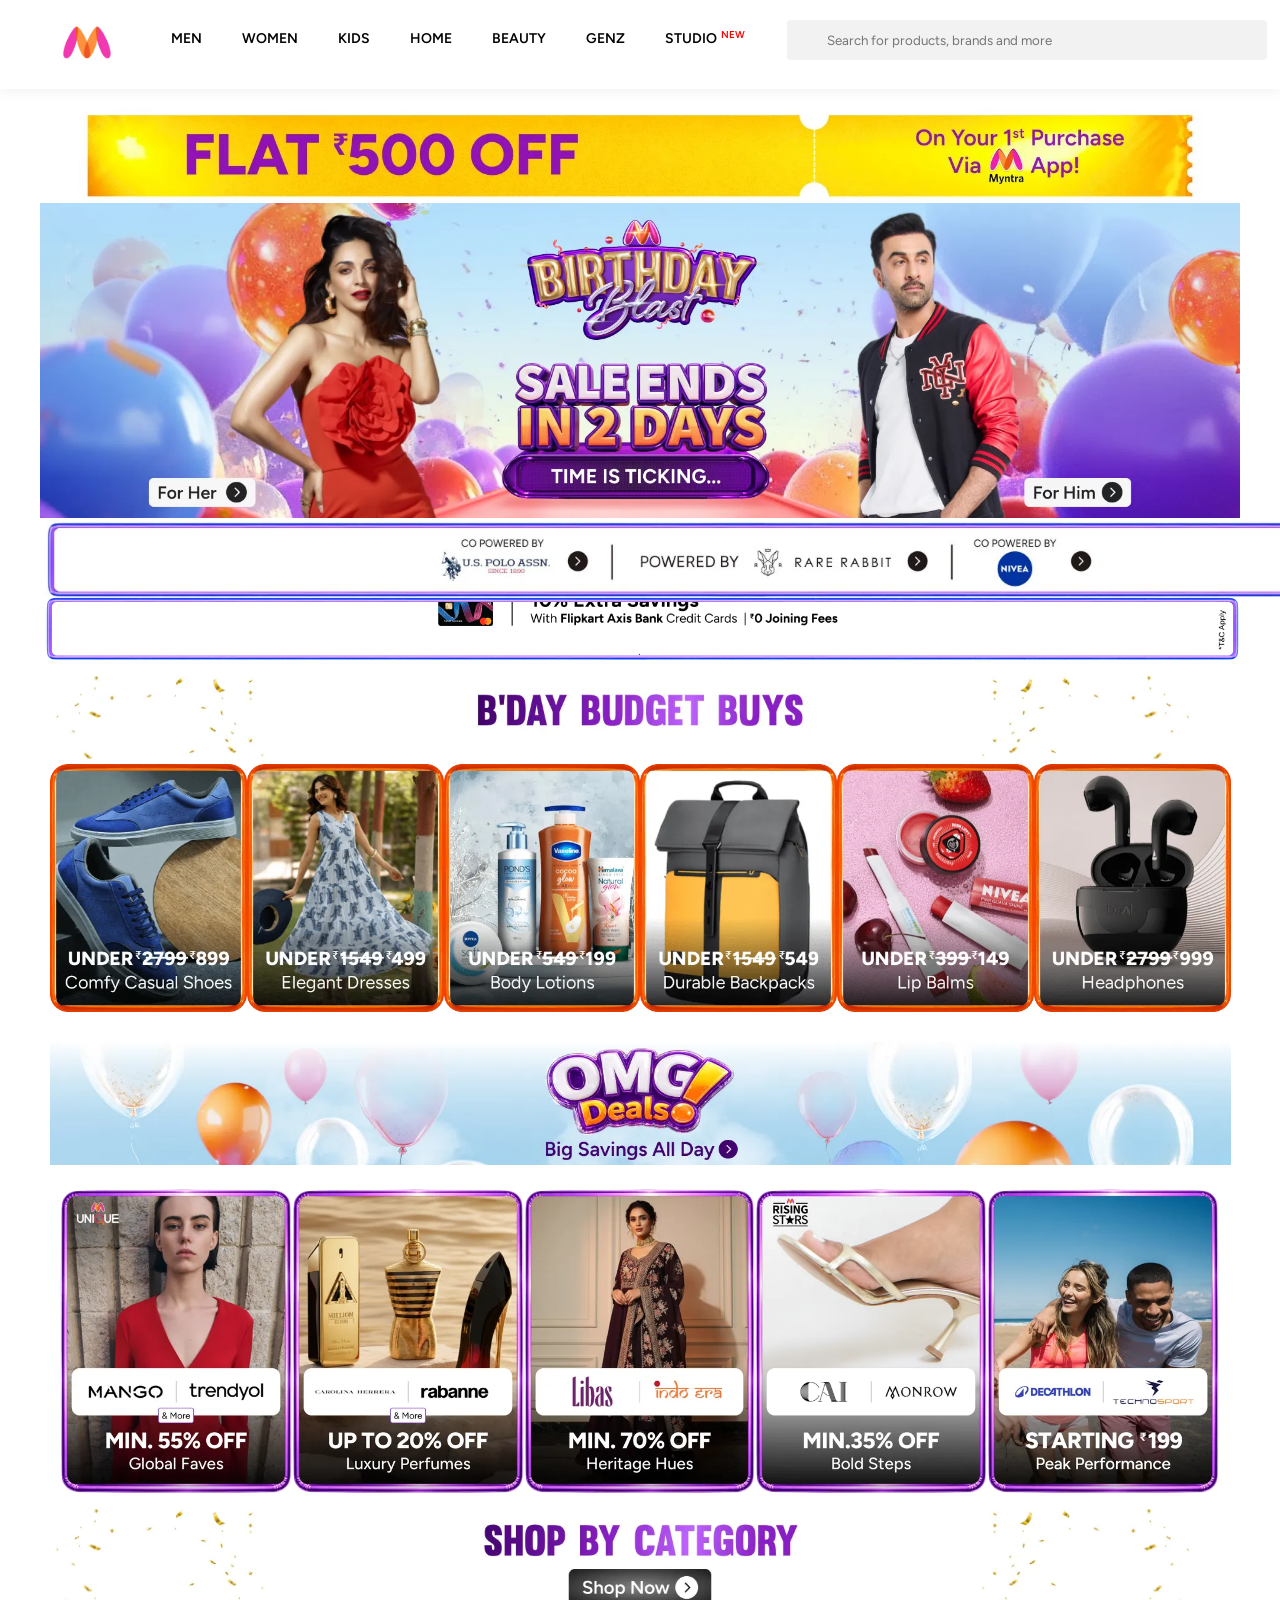
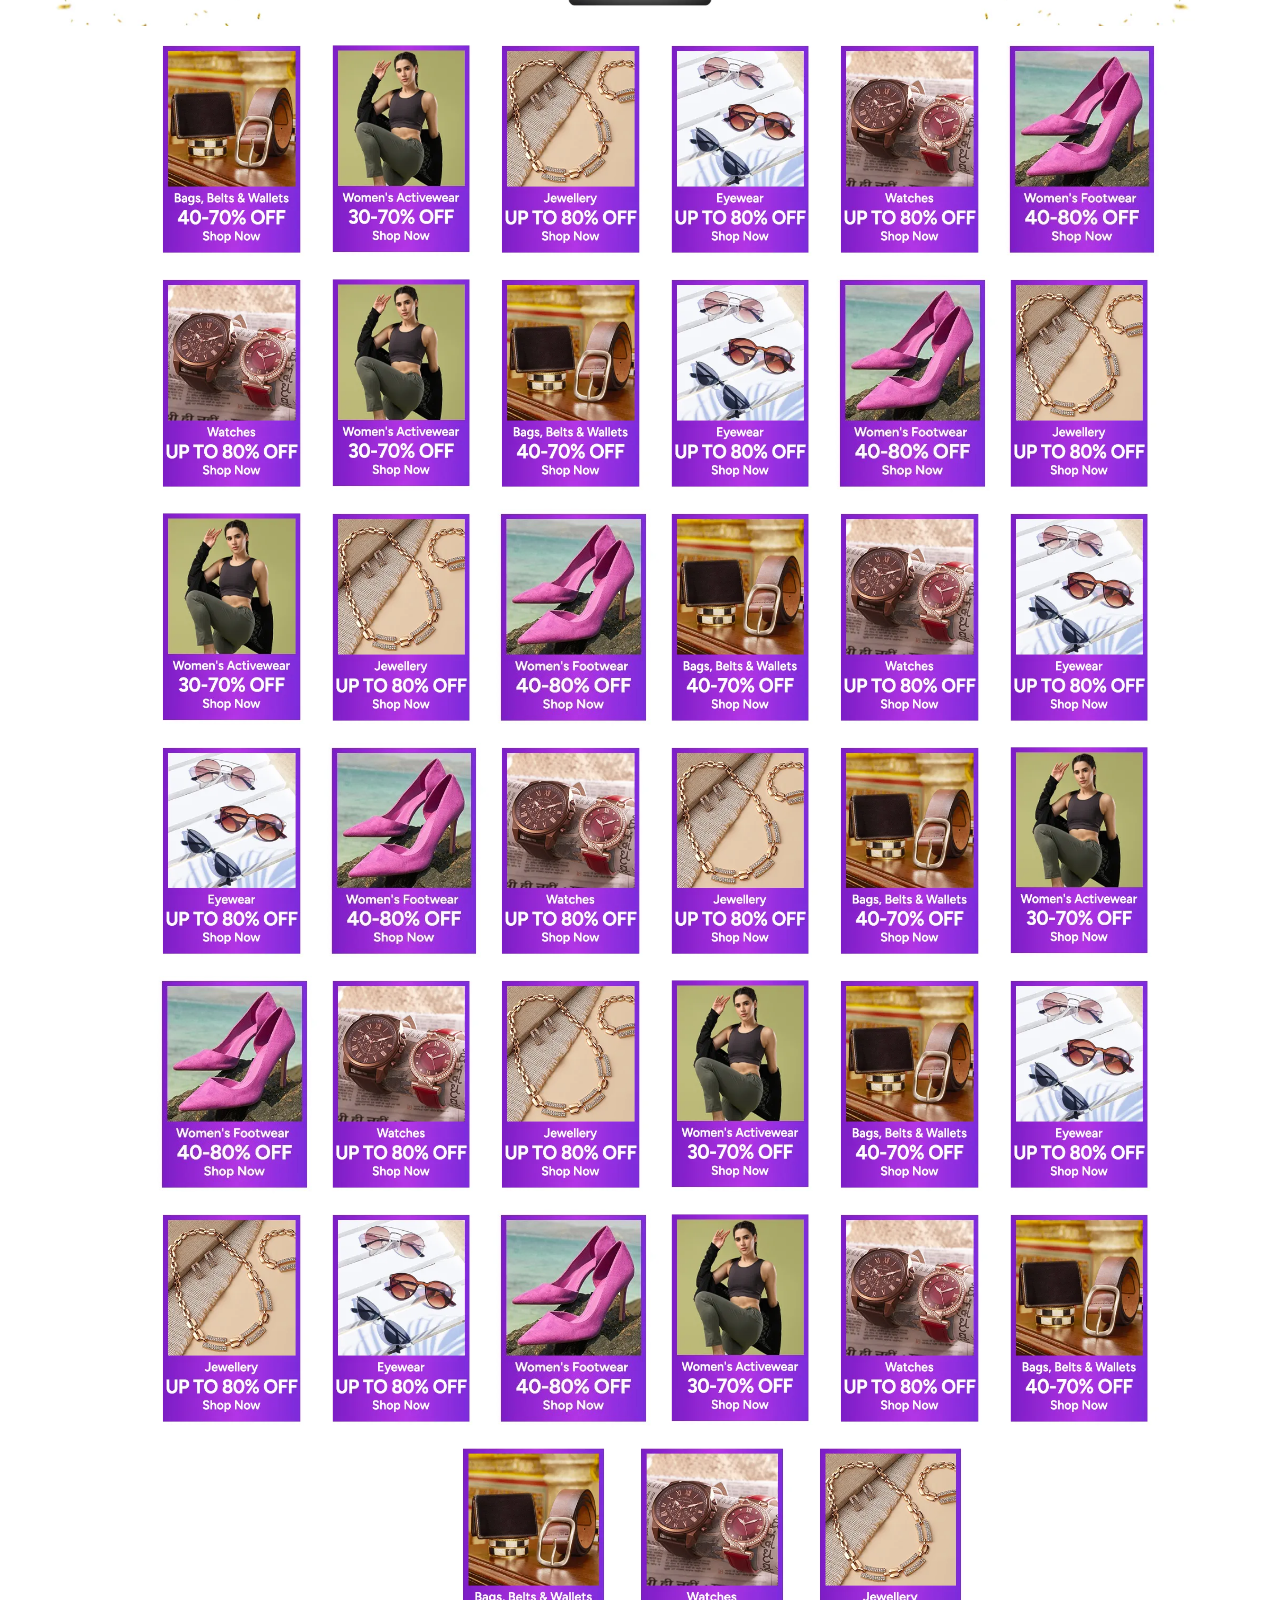
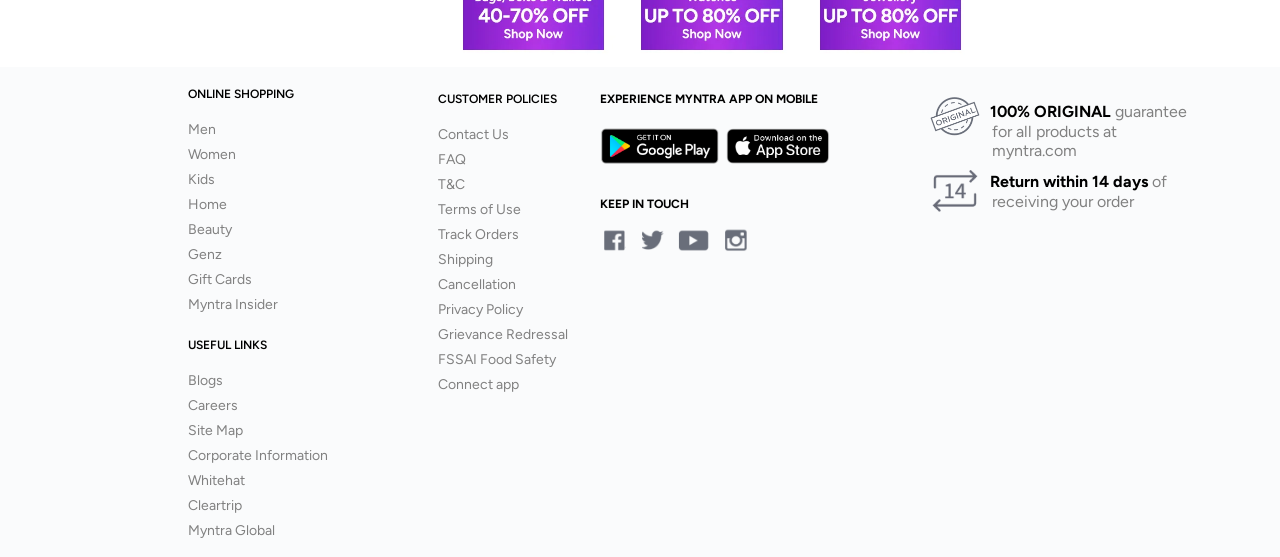
<file: index.html>
<!DOCTYPE html>
<html lang="en">
<head>
    <title>Myntra- Online Shopping</title>
    <link rel="stylesheet" href="CSS/style.css">
    <link href="https://fonts.googleapis.com/css2?family=Figtree:ital,wght@0,300..900;1,300..900&display=swap" rel="stylesheet">
    <link href="https://cdnjs.cloudflare.com/ajax/libs/font-awesome/7.0.1/css/all.min.css">
    <link rel="icon" type="image/png" href="[data-uri]" sizes="64x64">
</head>
<body>

    <!-- Header starting from here -->
    
    <div class="header">
     
        <div class="logo"> <a href="index.html"><img src="Images\Images/myntra-icon.jpg" width="48px"> </a></div>

        <div class="navbar">
                <ul> 
                   <li><a href="productlist.html"> MEN</a> </li>
                   <li><a href="productlist.html"> WOMEN </a>  </li>
                   <li><a href="productlist.html"> KIDS </a> </li>
                   <li><a href="productlist.html"> HOME </a> </li>
                   <li><a href="productlist.html"> BEAUTY </a> </li>
                   <li><a href="productlist.html"> GENZ </a> </li>
                   <li><a href="productlist.html"> STUDIO </a> </li> <h4> NEW </h4>
                </ul>    
        </div>

        <div class="searchbar"> 
            
            <input type="search" placeholder="Search for products, brands and more"> <div class="search-icon"> </div>
        </div>

        <div class="cornernav"> 
            <div class="corner-icons"> </div>
            <div class="corner-icons2"> </div>
            <div class="corner-icons3"> </div>
            
         <ul> 
            <li> <a href="index.html"> Profile </a> </li>
            <li> <a href="index.html"> Wishlist </a> </li>
            <li> <a href="index.html"> Bag </a> </li>
        </ul> 

        </div>

    </div>

    <!-- Header ending from here -->

    

     <!-- Main content starts here -->

     <div class="main-content-home">

    <div class="Banner-img"> <img src="Images\Images\LDrJs9Yc_dad0de4e3ca3423ab1ec2343288e3597.webp" width="94%"> </div>

    <div class="banner-top">
    <figure class="Banner-img2"> <img src="Images\Images\eIPg95dk_8dacf966761f4c818f014f5beafc17bc.webp" width="100%"> </figure>
    <figure class="Banner-img3"> <img src="Images\Images\ZxClXPfQ_39a21c2b55424df4abfb86c1c1e0addc.webp" width="100%"> </figure>
    </div>

    <div class="banner-bottom">
         <img src="Images\Images\pQ4q04E5_faa60b1eabd14c5494fe6be7ab54f5f0.webp" width="100%"> 
         <img src="Images\Images\NqG3Gmnc_463e4c8e53e248e9b56045511f713826.webp" width="100%">
         <img src="Images\Images\i58fR9Lk_70ec0401736a4e2e9404459fa0883516.webp" width="100%">
        </div>

    <div class="banner-bottom-low">
         <img src="Images\Images\K3MMdanj_3ab16ab62d814d548ae12f5b211b57fe.gif" width="97.2%"> 
        </div>

        <div> <img src="Images\Images\KryHoHln_ca7f50d8037144cc801c0b5930d7e470.webp" width="100%"> </div>

        <div class="slider-image">
             <img src="Images\Slider-img\NA59HRlK_4ec049cfbf564a73826ed39191352d08.webp" width="16%">
             <img src="Images\Slider-img\CTEk05Bg_93a960bcd08242b783b4de40bd5f5190.webp" width="16%">
             <img src="Images\Slider-img\EUu4Yzmc_3d75921b7be04703afedb42d7042a977.webp" width="16%">
             <img src="Images\Slider-img\libmgC9p_0daea9a86869417ea5eee37a11b1d3fd.webp" width="16%">
             <img src="Images\Slider-img\r6qJaFpZ_ca971fab63d341b7819cf169a83efc3e.webp" width="16%">
             <img src="Images\Slider-img\WchYoLVO_365ddd5694014e888a6086f529beafce.webp" width="16%">
        </div>
        
        <div class="omg-banner"> <img src="Images\Images\VUKUZgUj_b4dda5139af545218f9aea110ab7b12e.webp" width="96%"> </div>

        <div class="omg-image">
             <img src="Images\Omg deals\4GjgFHKd_6e2d8023cec749a39c1e4d5daccc4fe7.webp" width="19%">
             <img src="Images\Omg deals/5FcYyPzE_fdce82a79d384efdace1c9c0f6178ee2.webp" width="19%">
             <img src="Images\Omg deals/EeQuaMT2_567a0344d67c4bba844703413b13eddb.webp" width="19%">
             <img src="Images\Omg deals/tO9FmLI3_d2a2b2ef42044ce1a1fc2eb1c1a6c1b4.webp" width="19%">
             <img src="Images\Omg deals/VBBbb7dx_dce3a5b4ed304470a62e6e6fdf26b8f3.webp" width="19%">
                 
        </div>

        <div> <img src="Images\Images\lrGEWYY7_6e08d485e91a4fd8b3a0751379af9720.webp" width="100%"> </div>

        <div class="shop-category"> 
            <img src="Images\Images\lpQt86Tg_5ba80e12cab74a4cbcd6e83c8eccee89.webp">
            <img src="Images\Images\2MT2bua5_c24335b9d32546699999d94d94a7019f.webp">
            <img src="Images\Images\iOMFeSvd_cc4b711afa584076be3fc37bbc955948.webp">
            <img src="Images\Images\nqiwcX2s_9ee297f0b698419b9ef4afadd602d450.webp">
            <img src="Images\Images\OxsdHzdn_3a91ad27b7694268ab3ef200366f4184.webp">
            <img src="Images\Images\g8nhyIEO_035a74cae91343f5be5d334f87511729.jpg">

            <img src="Images\Images\OxsdHzdn_3a91ad27b7694268ab3ef200366f4184.webp">
            <img src="Images\Images\2MT2bua5_c24335b9d32546699999d94d94a7019f.webp">
            <img src="Images\Images\lpQt86Tg_5ba80e12cab74a4cbcd6e83c8eccee89.webp">
            <img src="Images\Images\nqiwcX2s_9ee297f0b698419b9ef4afadd602d450.webp">
            <img src="Images\Images\g8nhyIEO_035a74cae91343f5be5d334f87511729.jpg">
            <img src="Images\Images\iOMFeSvd_cc4b711afa584076be3fc37bbc955948.webp">

            <img src="Images\Images\2MT2bua5_c24335b9d32546699999d94d94a7019f.webp">
            <img src="Images\Images\iOMFeSvd_cc4b711afa584076be3fc37bbc955948.webp">
            <img src="Images\Images\g8nhyIEO_035a74cae91343f5be5d334f87511729.jpg">
            <img src="Images\Images\lpQt86Tg_5ba80e12cab74a4cbcd6e83c8eccee89.webp">
            <img src="Images\Images\OxsdHzdn_3a91ad27b7694268ab3ef200366f4184.webp">
            <img src="Images\Images\nqiwcX2s_9ee297f0b698419b9ef4afadd602d450.webp">

           <img src="Images\Images\nqiwcX2s_9ee297f0b698419b9ef4afadd602d450.webp">
           <img src="Images\Images\g8nhyIEO_035a74cae91343f5be5d334f87511729.jpg">
           <img src="Images\Images\OxsdHzdn_3a91ad27b7694268ab3ef200366f4184.webp">
           <img src="Images\Images\iOMFeSvd_cc4b711afa584076be3fc37bbc955948.webp">
           <img src="Images\Images\lpQt86Tg_5ba80e12cab74a4cbcd6e83c8eccee89.webp">
           <img src="Images\Images\2MT2bua5_c24335b9d32546699999d94d94a7019f.webp">

            <img src="Images\Images\g8nhyIEO_035a74cae91343f5be5d334f87511729.jpg">
            <img src="Images\Images\OxsdHzdn_3a91ad27b7694268ab3ef200366f4184.webp">
            <img src="Images\Images\iOMFeSvd_cc4b711afa584076be3fc37bbc955948.webp">
            <img src="Images\Images\2MT2bua5_c24335b9d32546699999d94d94a7019f.webp">
            <img src="Images\Images\lpQt86Tg_5ba80e12cab74a4cbcd6e83c8eccee89.webp">
            <img src="Images\Images\nqiwcX2s_9ee297f0b698419b9ef4afadd602d450.webp">

            <img src="Images\Images\iOMFeSvd_cc4b711afa584076be3fc37bbc955948.webp">
            <img src="Images\Images\nqiwcX2s_9ee297f0b698419b9ef4afadd602d450.webp">
            <img src="Images\Images\g8nhyIEO_035a74cae91343f5be5d334f87511729.jpg">
            <img src="Images\Images\2MT2bua5_c24335b9d32546699999d94d94a7019f.webp">
            <img src="Images\Images\OxsdHzdn_3a91ad27b7694268ab3ef200366f4184.webp">
            <img src="Images\Images\lpQt86Tg_5ba80e12cab74a4cbcd6e83c8eccee89.webp">

            <div>
            <img src="Images\Images\lpQt86Tg_5ba80e12cab74a4cbcd6e83c8eccee89.webp">
            <img src="Images\Images\OxsdHzdn_3a91ad27b7694268ab3ef200366f4184.webp">
            <img src="Images\Images\iOMFeSvd_cc4b711afa584076be3fc37bbc955948.webp">
            </div>

        </div>

     </div>

     <!-- Main content ends here -->




    <!--Footer starts here -->

    <div class="footer">

    <div class="footer-row1">
        <ul> <legend> ONLINE SHOPPING</legend>
            <li><a href="productlist.html"> Men   </a></li>
            <li><a href="productlist.html"> Women  </a></li>
            <li><a href="productlist.html"> Kids  </a></li>
            <li><a href="productlist.html"> Home  </a></li>
            <li><a href="productlist.html"> Beauty  </a></li>
            <li><a href="productlist.html"> Genz </a> </li>
            <li><a href="productlist.html"> Gift Cards  </a></li>
            <li><a href="productlist.html"> Myntra Insider </a> </li>

            </ul>

        </div>

        <div class="footer-row2">
        <ul> <legend>USEFUL LINKS</legend>
            <li> <a href="index.html"> Blogs  </a> </li>
            <li> <a href="index.html"> Careers  </a> </li>
            <li> <a href="index.html"> Site Map  </a> </li>
            <li> <a href="index.html"> Corporate Information  </a> </li>
            <li> <a href="index.html"> Whitehat  </a> </li>
            <li> <a href="index.html"> Cleartrip </a> </li>
            <li> <a href="index.html"> Myntra Global  </a> </li>
            </ul>

        </div>

         <div class="footer-row3">
        <ul> <legend>CUSTOMER POLICIES</legend>
            <li>  <a href="index.html"> Contact Us </a>  </li>
            <li>  <a href="index.html"> FAQ  </a> </li>
            <li>  <a href="index.html"> T&C  </a> </li>
            <li>  <a href="index.html"> Terms of Use </a>  </li>
            <li>  <a href="index.html"> Track Orders  </a> </li>
            <li>  <a href="index.html"> Shipping  </a> </li>
            <li>  <a href="index.html"> Cancellation  </a> </li>
            <li>  <a href="index.html"> Privacy Policy  </a> </li>
            <li>  <a href="index.html"> Grievance Redressal </a>  </li>
            <li>  <a href="index.html"> FSSAI Food Safety </a>  </li>
            <li>  <a href="index.html"> Connect app  </a> </li>
            </ul>

        </div>

        <div class="apps"> 
             <h4>EXPERIENCE MYNTRA APP ON MOBILE</h4> 

             <h5>KEEP IN TOUCH</h5> 
            </div>

        <a href="https://play.google.com/store/apps/details?id=com.myntra.android"> <img class=appstoreicon src="Images\Images\appstore.png" alt="App Store Icons"> </a>

        <a href="https://www.facebook.com/myntra"> <img class=social-icon src="Images\Images\social-icons.png" alt="App Store Icons"> </a> 


        <div class="footer-col3">
        
                <div class="footer-icons">
                    <img src="Images\Images/original.png" alt="" width="50px">
                </div>
        
                <div class="footer-text">
                  <b>100% ORIGINAL</b> <p> guarantee </p> <br> <p1>for all products at <br> myntra.com </p1>
                </div>

              </div> 
              
               <div class="footer-col4">
        
                <div class="footer-icons">
                    <img src="Images\Images/return.png" alt="" width="50px">
                </div>
        
                <div class="footer-text">
                  <b>Return within 14 days</b> <p2> of </p2> <br> <p1>receiving your order</p1>
                </div>

              </div>  

          
    </div>

     <!--Footer ends here -->


</body>
</html>
</file>
<file: CSS/style.css>
*{
    margin: 0;
    padding: 0;
    box-sizing: border-box;
    text-decoration: none;
    list-style: none;
    font-family: Figtree; 
}

body{
    width: 100%;
}

a{
    color: inherit;
}


/* Main CSS content for Home page starts here */

.header{
    width: 100%;
    height: auto;
    box-shadow: 0 4px 12px 0 rgba(0, 0, 0, .05);
    background-color: #fff;
    display: flex; 
    flex-wrap: nowrap;
    position: sticky;
    top: 0;
    z-index: 100;
}

.logo{
    padding: 20px 40px;
    font-size: 30px;
    font-weight: bold;
    color: rgb(233, 57, 233);
}

.logo img{
    margin-left: 23px;
    margin-top: 6px;
}

.navbar ul{
    display: flex;
    position: relative;
    margin-right: 50px;
}

.navbar ul h4{
    color: red;
    font-size: 10px;
    font-weight: 600;
    margin-top: 20px;
    position: absolute;
    right: -8px;
    top: 8px;
}

.navbar ul>li{
    margin: 30px 20px;
    font-size: 14px;
    font-weight: 600;
}

.searchbar{
    width: 480px;
    display: flex;
    position: relative;
    margin-left: auto;
}

.search-icon{
    background: url(https://constant.myntassets.com/web/assets/img/MyntraWebSprite_27_01_2021.png);
    background-position: -754px 0;
    background-size: 1404px 105px;
    transform: scale(.7);
    width: 21px;
    height: 21px;
    margin-top: 30px;   
    margin-right: 40px;
    position: absolute;
    left: 10px;
}

.searchbar input[type="search"]{
    width: 480px;
    height: 40px;
    background-color: rgb(130, 129, 129, 0.1);
    border: none;
    margin: 20px auto;
    border-radius: 4px;
    padding: 20px 40px;
}

.searchbar input[type="search"]:focus {
    outline: none;
}

.cornernav{
    margin-left: auto;
    margin-right: 40px;
}

.cornernav ul{
    display: flex;
    position: relative;
    
}

.cornernav ul>li{
    margin:45px 0px 30px 20px;
    font-size: 12px;
    font-weight: 700;
    justify-content: space-between;
}

.corner-icons{
    background: url(https://constant.myntassets.com/web/assets/img/MyntraWebSprite_27_01_2021.png);
    width: 24px;
    height: 24px;
    background-size: 1404px 105px;
    background-position: -298px -56px;
    position: absolute;
    margin-left: 26px;
    margin-top: 20px;
}

.corner-icons2{
    background: url(https://constant.myntassets.com/web/assets/img/MyntraWebSprite_27_01_2021.png);
    width: 18px;
    height: 24px;
    background-size: 1404px 105px;
    background-position: -315px -187px;
    position: absolute;
    margin-left: 90px;
    margin-top: 22px;
}

.corner-icons3{
    background: url(https://constant.myntassets.com/web/assets/img/MyntraWebSprite_27_01_2021.png);
    width: 24px;
    height: 24px;
    background-size: 1404px 105px;
    background-position: -341px -56px;
    position: absolute;
    margin-left: 137px;
    margin-top: 20px;
}

.Banner-img{
    display: flex;
}

.Banner-img img{
    margin:20px auto 0px;
}

.Banner-img2{
    margin-left: 40px;
}

.Banner-img3{
    margin-right: 40px;
}

.banner-top{
    display: flex;
}

.banner-bottom{
    display: flex;
    margin-left: 40px;
}

.banner-bottom img{
    width: 480px;
}

.banner-bottom-low{
    display: flex;
    margin-left: 40px;
}

.slider-image{
    display: flex;
    margin-left: 50px;
}

.omg-banner{
    margin-left: 50px;
    margin-top: 30px;
}

.omg-image{
    display: flex;
    flex-wrap: nowrap;
    margin:20px 0px 0px 60px;
}

.shop-category{
    display: flex;
    flex-wrap: wrap;
    margin:2px 0px 0px 150px;
}

.shop-category img{
    width: 15%;
}

.shop-category div{
    margin-left: 300px;
}

.shop-category div img{
    width: 21%;
}

.footer{
display: block;
background-color: #FAFBFC;
position: relative;
margin: auto;
padding-bottom: 10px;
}


.footer-row1{
margin-left: 180px;
padding-top: 20px;
}

.footer-row2{
margin-left: 180px;
margin-top: 25px;
display: block;
flex-wrap: wrap;
flex-direction: row;
}

.footer-row1 legend{
    font-weight: 600;
    font-size: 12px;
    margin-bottom: 20px;
    margin-left: 8px;
}

.footer-row1 ul>li{
    color: gray;
    font-size: 14px;
    margin: 8px;
}

.footer-row2 legend{
    font-weight: 600;
    font-size: 12px;
    margin-bottom: 20px;
    margin-left: 8px;
}

.footer-row2 ul>li{
    color: gray;
    font-size: 14px;
    margin: 8px;
}


.footer-row3{
margin-left: 180px;
margin-top: 25px;
display: flex;
flex-wrap: wrap;
flex-direction: column;
position: absolute;
top: 0px;
left: 250px;

}

.footer-row3 legend{
    font-weight: 600;
    font-size: 12px;
    margin-bottom: 20px;
    margin-left: 8px;
}

.footer-row3 ul>li{
    color: gray;
    font-size: 14px;
    margin: 8px;
}

.apps h4{
    position: absolute;
    top: 25px;
    font-size: 12px;
    left: 600px;
}

.appstoreicon{
    position: absolute;
    width: 250px; 
    max-width: 18%;
    top: 60px;
    left: 600px;
}

.apps h5{
    position: absolute;
    top: 130px;
    font-size: 12px;
    left: 600px;
    color: black;
}

.social-icon{
    position: absolute;
    width: 150px;
    top: 160px;
    left: 600px;
}

.footer-col3{
    position: absolute;
    width: 300px;
    height: 300px;
    top: 30px;
    right: 50px;
    display: flex;
    flex-wrap: wrap;
}


.footer-col4{
    position: absolute;
    width: 300px;
    height: 300px;
    top: 100px;
    right: 50px;
    display: flex;
    flex-wrap: wrap;
}

.footer-text b{
    margin-top: 5px;
        margin-left: 10px;
}

.footer-text p{
    position: absolute;
    font-size: 16px;
    font-weight: normal;
    margin-left: 135px;
    margin-top: 5px;
    color: gray;
}

.footer-text p1{
    position: absolute;
    font-size: 16px;
    font-weight: normal;
    margin-left: 12px;
    margin-top: 25px;
    color: gray;
}

.footer-text p2{
    position: absolute;
    font-size: 16px;
    font-weight: normal;
    margin-left: 172px;
    margin-top: 5px;
    color: gray;
}

.footer-icons{
    top: 40px;
    left: 900px;
    width: 200;
}   

.footer-text{
    display: flex;
}

/* Main CSS content for Home page ends here */





/* Main CSS content for product list page starts here */

.top-text{
    margin: 20px 25px;
}

.top-text h4{
    font-weight: normal;
    font-size: 15px;
}

.top-text b{
    color: black;
}

.top-text h5{
    margin: 14px 0px;
    font-size: 16.5px;
    color: #878b94;
     font-weight: normal;
}

.top-text h2{
    margin: 28px 0px;
    font-size: 16px;
    display: flex;
    flex-wrap: nowrap;
    width: 100px;
}

.dropdown button{
  position: absolute;
  top: 180px;
  left: 280px;
  padding: 5px;
  border: none;
  background: none;
}

.dropdown i{
    color: rgb(144, 141, 141, 0.6);
}

.checkboxes {
    display: none;
    margin-left: 280px;
}

#checks{
margin: 5px;
cursor: pointer;
justify-content: space-evenly;
}

button:focus + .checkboxes{
 display: block;
}

.dropdown2 button{
  position: absolute;
  top: 180px;
  left: 380px;
  padding: 5px;
  border: none;
  background: none;
}

.dropdown2 i{
    color: rgb(144, 141, 141, 0.6);
}

.dropdown3 button{
  position: absolute;
  top: 180px;
  left: 550px;
  padding: 5px;
  border: none;
  background: none;
}

.dropdown3 i{
    color: rgb(144, 141, 141, 0.6);
}

.sorted{
    position: absolute;
    right: 30px;
    top: 180px;
}

.sorted label{
    position: absolute;
    right: 185px;
    top: 5px;
    font-size: 14px;
}

#sorted{
    font-weight: bold;
    width: 250px;
    height: 30px;
    padding-left: 70px;
    border-color: rgb(128, 128, 128, 0.4);
}

.sorted {
    padding-left:20px ;
}

.all-dropdown{
    margin-bottom: 30px;
}

.main-container{
    display: flex;
}

.main-container .col1{
    width: 260px;
    height: fit-content;
    border: 1px solid rgb(128, 128, 128, 0.2);
    border-bottom: none;
    border-left: none;
    position: sticky;
    top: 80px;
}

.main-container .col1 .row1{
    width: 260px;
    height: 120px;
    border: 1px solid rgb(128, 128, 128, 0.2);
    display: block;
}

.main-container .col1 .row1 h4{
    margin: 20px 20px;
    font-size: 14px;
}

.main-container .col2{
    width: 1500px;
    height: auto;
    margin-top: 0px;
    margin-bottom: 150px;
    border: 1px solid rgb(128, 128, 128, 0.2);
    border-right: none;
    border-left: none;
    border-bottom: none;
    display: block;
}

.categories-checks{
    display: block;
    margin: -10px 0px 00px 10px;
    font-size: 14px ;
}

#ts{
    margin: 10px;
    color: #878b94;
}

#lts{
    margin: 10px;
    margin-top: 2px;
}

.categories-checks i{
    color: #878b94; 
    font-size: 12px;
    font-style: normal;
}

.main-container .col1 .row2{
    width: 260px;
    height: 270px;
    border: 1px solid rgb(128, 128, 128, 0.2);
    display: block;
}

.main-container .col1 .row2 h4{
    margin: 20px 20px;
    font-size: 14px;
}

.main-container .col1 .row2 h3{
    margin: 1px 0px 0px 40px;
    font-size: 16px;
    color: rgb(237, 57, 57);
    font-weight: normal;
    cursor: pointer;
}

.main-container .col1 .row3 h4{
    margin: 20px 0px 0px 20px;
    font-size: 14px;
}

.row3 input[type="range"]{
    background-color: #ff3f6c;
    accent-color: #ff3f6c;
    margin-left: 20px;
    height: 2.5px;
    width: 220px;
    margin-bottom: 6px; 
    appearance: none;
}

.row3{
    width: 260px;
    height: 90px;
    border: 1px solid rgb(128, 128, 128, 0.2);
}

.row3 i{
    margin-left: 20px;
    font-size: 12px;
    font-weight: bold;
    font-style: normal;
}

.row4{
    width: 260px;
    height: 280px;
    border: 1px solid rgb(128, 128, 128, 0.2);
    position: relative;
}

.row4 h4{
     margin: 20px 0px 0px 20px;
    font-size: 14px;
}

.color-search-icon{
    background: url(https://constant.myntassets.com/web/assets/img/MyntraWebSprite_27_01_2021.png);
    background-position: -754px 0;
    background-size: 1404px 105px;
    transform: scale(.7);
    width: 21px;
    height: 21px;
    margin-top: 30px;   
    margin-right: 40px;
    position: absolute;
    left: 2px;
    top: -28px;
}


.bgcircle{
    width: 25px;
    height: 25px;
    border-radius: 50%;
    background-color: rgba(224, 230, 243, 0.4);
    position: relative;
    left: 220px;
    top: -25px;
}


.colors-checks{
    display: block;
    margin: -10px 0px 00px 10px;
    font-size: 14px ;
    font-weight: 500;
}

.colors-checks i{
    color: #878b94; 
    font-size: 12px;
    font-style: normal;
}

.main-container .col1 .row4 h3{
    margin: 5px 0px 0px 40px;
    font-size: 14px;
    color: rgb(237, 57, 57);
    font-weight: normal;
    cursor: pointer;
}

.colorcircle{
    width: 14px;
    height: 14px;
    border-radius: 50%;
    display: flex;
    position: absolute;
    top: 64px;
    left: 40px;
    background-color: hsla(0, 0%, 0%);
}

.colorcircle2{
   top:88px; 
    width: 14px;
    height: 14px;
    border-radius: 50%;
    display: flex;
    position: absolute;
    left: 40px;
   background-color: white; 
   border: 1px solid rgb(128, 126, 126, 0.5);
}

.colorcircle3{
   top:112px; 
    width: 14px;
    height: 14px;
    border-radius: 50%;
    display: flex;
    position: absolute;
    left: 40px;
   background-color: blue; 
}

.colorcircle4{
   top:138px; 
    width: 14px;
    height: 14px;
    border-radius: 50%;
    display: flex;
    position: absolute;
    left: 40px;
   background-color: green; 
}

.colorcircle5{
   top:162px; 
    width: 14px;
    height: 14px;
    border-radius: 50%;
    display: flex;
    position: absolute;
    left: 40px;
   background-color: navy; 
}

.colorcircle6{
   top:188px; 
    width: 14px;
    height: 14px;
    border-radius: 50%;
    display: flex;
    position: absolute;
    left: 40px;
   background-color: gray; 
}

.colorcircle7{
   top:212px; 
    width: 14px;
    height: 14px;
    border-radius: 50%;
    display: flex;
    position: absolute;
    left: 40px;
   background-color: red; 
}

.colors-checks label{
    margin-left: 15px;
}


.row5 h4{
     margin: 20px 0px 0px 20px;
    font-size: 14px;
}

.row5 label{
    font-size: 14px;
    margin-left: 10px;
}

#discountrange{
    margin-top: 10px;
    margin-left: 20px;
}

#discountrange1{
    margin-top: 20px;
    margin-left: 20px;
}

.productlist-footer{
    display: block;
    position: relative;
    background-color: #FAFBFC;
    padding-bottom: 10px;
    margin-left: 80px ;
}

.product-listing{
    width: 210px;
    height: 360px;
    margin-top: 30px;
    margin-left: 35px;
    position: relative;
    cursor: pointer;
}

.product-listing:hover .wislist-bar {
    box-shadow: 0 2px 16px 4px rgba(40, 44, 63, .07);
    display: block;
}

.product-listing:hover .catalogue{
    display: block;
}

.catalogue{
    width: 25px;
    height: 25px;
    background-color: #FAFBFC;
    border-radius: 50%;
    position: absolute;
    bottom: 130px;
    right: 20px;
    display: none;
}

.catalogue-icon{
    margin-left: 4px;
    margin-top: 6px;
}

.catalogue:hover .catalogue-max{
display: flex;
}

.catalogue-max{
    width: 130px;
    height: 25px;
    border-radius: 20px;
    position: absolute;
    bottom: 0px;
    right: -2px;
    padding: 4px;
    font-weight: bold;
    color: #ff3f6c;
    background-color: white;
    font-size: 12px;
    display: none;
}

.viewsimilar {
    margin-left: 5px;
    margin-top: 1px;
    width: 20px;
    height: 15px;
}

.catalogue-max h6{
    margin-left: 5px;
    margin-top: 1px;
    font-size: 12px;
}

.wislist-bar{
    width: 210px;
    height: 120px;
    background-color: rgb(255, 255, 255);
    display: none;
    position: absolute;
    bottom: 0px;
}

.wislist-bar p{
    margin-top: 25px;
    padding-left: 2px;
}

.wish-heart{
    width: 90%;
    text-align: center;
    height: 30px;
    border: 1px solid rgb(125, 123, 123, 0.4);
    margin-left: 10px;
    margin-top: 20px;
    padding: 5px;
    font-weight: 600;
    font-size: 14px;
    border-radius: 2px;
}

.wish-heart i{
    color: #878b94;
    font-size: 4px;
}

.product-listing i{
    font-style: normal;
    font-weight: bold;
    font-size: 14px;
    margin-left: 10px;
}

.product-listing b{
    color: orange;
    font-weight: normal;
    font-size: 12px;
    
}

.product-info h2{
    font-size: 18px;
    margin: 5px;
    margin-left: 10px;
}

.product-listing p{
    margin-left: 8px;
    font-size: 14px;
    color: rgb(4, 4, 4, 0.8);
}

.product-listing del{
  text-decoration: line-through;
  color: #878b94;
  font-size: 12px;
}

.col2-row1{
    width: 1250px;
    display: flex;
    flex-direction: row;
}

.rating{
    width: 80px;
    height: 20px;
    background-color: #FAFBFC;
    opacity: 80%;
    position: absolute;
    bottom: 90px;
    left: 15px;
    display: flex;
    border-radius: 2px;
    font-size: 10px;
}

.rating h6{
    font-size: 14px;
    margin-left: 4px;
    margin-top: 2px;
}

.rating h5{
    font-size: 14px;
    margin-left: 10px;
    margin-top: 2px;
    display: flex;
}

.rating i {
    position: absolute;
    bottom: 4px;
    left: 18px;

}

.rating p{
    font-size: 10px;
    display: flex;
    margin-right: 3px;
    margin-top: 2px;
}

.hr-line{
    margin-top: 30px;
    margin-left: 15px;
    width: 1200px;
    border: 0.2px solid rgb(131, 130, 130, 0.1);
}

.page-button{
    display: flex;
    justify-content: center;
    padding-top: 50px;
    color: #878b94;
}

.page-button p{
    margin: 0px 60px 0px;
    cursor: pointer;
}

.page-button button{
    font-family: figtree;
    font-size: 14px;
    margin-top: -10px;
    width: 120px;
    height: 40px;
    border: 1px solid rgb(128, 128, 128, 0.2);
    background-color: white;
    border-radius: 5px;
    cursor: pointer;
}

.page-button button:hover{
    border: 1px solid black;
}

/* Main CSS content for product list page ends here */




/* Main CSS content for product detail page starts here */

.top-text22{
    margin: 20px 25px;
}

.top-text22 h4{
    font-weight: normal;
    font-size: 14px;
    word-spacing: 1px;
}

.image-col1{
    width: 1500px;
    height: fit-content;
    margin-left: 20px;
    display: flex;
    flex-wrap: wrap;
    column-gap: 18px;
    row-gap: 15px;
    padding: 6px;
}

.detail-col2{
    width: 590px;
    height: auto;
    margin-left: 25px;
    position: relative;
}

.detail-col2 p{
    font-size: 19px;
    color: #878b94;
}

.product-container{
  width: 1500px;
  height: 2000px;  
  display: flex;
}

.rating2{
    width: 140px;
    height: 30px;
    background-color: #FAFBFC;
    opacity: 80%;
    position: absolute;
    top: 75px;
    right: 400px;
    display: flex;
    border-radius: 2px;
    font-size: 10px;
    border: 1px solid rgb(128, 128, 128, 0.5);
}

.rating2 h6{
    font-size: 14px;
    margin-left: 4px;
    margin-top: 5px;
}

.rating2 h5{
    font-size: 14px;
    margin-left: 10px;
    margin-top: 5px;
    display: flex;
}

.rating2 i {
    position: absolute;
    bottom: 9px;
    left: 26px;

}

.rating2 p{
    font-size: 10px;
    display: flex;
    margin-left: 8px;
    margin-right: 5px;
    margin-top: 2px;
}

.hr-line2{
    margin-top: 55px;
    margin-left: px;
    width: 525px;
    border: 0.1px solid rgb(131, 130, 130, 0.2);
}

.price-label{
    margin-top: 15px;
}

.price-label i{
    font-style: normal;
    font-weight: bold;
    font-size: 22px;
    margin-left: 2px;
}

.price-label b{
    color: orange;
    font-weight: bold;
    font-size: 22px;
    margin-left: 10px;
    
}

.price-label del{
  text-decoration: line-through;
  color: rgb(0, 0, 0, 0.7);
  font-size: 20px;
  margin-left: 5px;
}

.price-label u{
  color: rgb(0, 0, 0, 0.7);
  font-size: 20px;
  margin-left: 5px;
}

.price-label h5{
    color: rgb(15, 174, 15);
    margin-top: 10px;
}

.color-option{
    margin-top: 20px;
    width: 540px;
    height: 200px;
    
}

.color-option h1{
    font-size: 16px;
}

.option-img{
    display: flex;
    cursor: pointer;
}

.colorimgdisplay{
    margin: 8px;
    margin-left: 0px;
    
}

.select-size{
    display: flex;
    margin-top: 18px;
    font-size: 10px;
    width: 500px;
    height: 120px;
}

.select-size h2{
    margin-right: 25px;
}

.select-size i{
    color: #ff3f6c;
    font-size: 14px;
    font-weight: bold;
    font-style: normal;
    margin-left: 0px;
    cursor: pointer;
}

.size-circle{
    width: 50px;
    height: 50px;
    border: 1px solid rgb(128, 128, 128, 0.5);
    border-radius: 50%;
    margin-top: 50px;
    text-align: center;
    cursor: pointer;
    margin: 5px;
}

.size-circle h3{
    padding-top: 13px;
    font-size: 16px;
    color: #282c3f;
}

.size-circle:hover{
    border: 1px solid #ff3f6c;
}

.size-circle:hover .size-infobox{
    display: block;
}

.size-infobox{
    display: none;
    padding: 10px;
    position: absolute;
    text-align: left;
    top: 360px;
    right: 160px;
    font-size: 14px;
    width: 380px;
    height: 80px;
    color: #282c3f;
    background-color: #ffffff;
    box-shadow: 0 2px 16px 0 rgba(40,44,63,.1);
}

.scgrp{
    display: flex;  
    margin-left: -218px;
    margin-top: 40px;
}

.add-btn{
    padding: 15px 85px;
    color: #FAFBFC;
    background-color: #ff3f6c;
    border: none;
    border-radius: 5px;
    font-size: 16px;
    font-weight: bold;
    display: flex;
    cursor: pointer;
}

.wish-btn{
    padding: 15px 40px;
    color: #282c3f;
    background-color: #ffffff;
    border: 1px solid rgb(40, 44, 63, 0.2);
    border-radius: 5px;
    font-size: 16px;
    margin-left: 20px;
    font-weight: bold;
    cursor: pointer;
}

.wish-btn:hover {
    border: 1px solid rgb(40, 44, 63);
    color: #ff3f6c;
}

.wish-btn:hover i{
    color: #ff3f6c;
}

.product-btn{
    display: flex;
}

.add-btn i{
    padding: 2px 25px 0px 0px ;
}

.hr-line3{
    margin-top: 25px;
    margin-left: px;
    width: 525px;
    border: 0.1px solid rgb(131, 130, 130, 0.1);
}

.delivery-opt{
    position: relative;
    width: fit-content;
}

.delivery-opt h3{
    font-weight: 700;
    font-size: 16px;
    margin-top: 30px;
}

.delivery-opt i{
    opacity: 75%;
    margin-left: 6px;
}

#pincode{
    padding: 10px 80px 10px 10px;
    font-size: 16px;
    margin-top: 20px;
    border: 1px solid rgb(40, 44, 63, 0.2);
    border-radius: 5px;
    outline: none;
}

.delivery-opt p{
    color: #ff3f6c;
    font-weight: bold;
    position: absolute;
    top: 51px;
    font-size: 14px;
    right: 220px;
    cursor: pointer;
}

.delivery-opt h6{
    font-size: 14px;
    font-weight: normal;
    color: #282c3f;
    margin: 4px;
    margin-top: 10px;
}

.delivery-opt h4{
    padding-top: 10px;
    color: #282c3f;
    font-weight: normal;
}

.all-h4s{
    margin-top: 20px;
}

.best-offers h3{
    font-weight: 700;
    font-size: 16px;
    margin-top: 60px;
}

.best-offers i{
    margin-left: 8px;
}

.best-offers b{
    color: orange;
    font-weight: 600;
}

.best-offers h4{
    font-weight: 700;
    font-size: 16px;
    margin-top: 20px;
}

.best-offers ul>li{
    list-style:disc ;
    margin: 10px;
    margin-left: 14px;
}

.best-offers ul>li b{
    font-weight: bold;
    color: inherit;
}

.best-offers h5{
    font-weight: bold;
    font-size: 14px;
    margin-top: 10px;
    color: #ff3f6c;
    cursor: pointer;
}

.best-offers h6{
    font-size: 15px;
    margin-top: 20px;
}

.best-offers ul>li i{
    font-style: normal;
    font-size: 14px;
    color: inherit;
}

.best-offers ul>li u{
    font-style: normal;
    font-size: 13px;
    color: inherit;
}

.hr-line4{
    margin-top: 40px;
    margin-left: px;
    width: 525px;
    border: 1.5px solid rgb(234, 234, 236);
}

.product-details-section h3{
    font-weight: 700;
    font-size: 16px;
    margin-top: 20px;
    margin-left: 3px;
}

.product-details-section p{
    font-size: 16px;
    color: #282c3f;
    margin-top: 10px;
}

.product-details-section h5{
    font-size:16px ;
    margin-top: 20px;
}

.product-details-section h6{
    margin-top: 20px;
    margin-bottom: -8px;
    font-size: 12px;
    font-weight: normal;
    color: #7e818c;
}

.spec-box{
    width: 500px;
    height: 200px;
    display: flex;
}

.specs-col1{
    display: flex;
    flex-direction: column;
    margin-top: -10px;
}

.specs-col2{
    display: flex;
    flex-direction: column;
    margin-top: -10px;
    margin-left: 80px;
}

.hr-line5{
    margin-top: 10px;
    width: 200px;
    border: 1px solid rgb(234, 234, 236);
}

.rating-sys h3{
    font-weight: 700;
    font-size: 16px;
    margin-top: 20px;
    margin-left: 3px;
    color: #282c3f;
}

.hr-line6{
    margin-top: 90px;
    margin-left: px;
    width: 525px;
    border: 1.5px solid rgb(234, 234, 236);
}

.rating-sys{
    display: block;
    position: relative; 
    width: 525px;       
    margin-top: 20px;
}

.rating-sys h1{
    font-size: 40px;
    font-weight: normal;
    margin-top: 30px;
    color: #282c3f;
}

.rating-sys p {
    padding-top: 20px;
    font-size: 12px;
    color: #282c3f;
    position: relative;
}

.line-box{
    height: 85px;
    width: 0.5px;
    border: 0.5px solid rgb(40, 44, 63, 0.1);
    position: absolute;
    top: 40px;
    right: 370px;
}

.line-rating{
    position: absolute;
    top: 35px;
    right: 200px;
}

.line-rating label{
    font-size: 12px;   
}

.line-rating b{
    font-size: 10px; 
    color: #282c3f;
    font-weight: normal;  
}

#line-rate{
    accent-color: rgb(18, 114, 18);
    height: 3px;
    margin-bottom: 5px;
    width: 70px;  
}

.product-reccomend{
    width: 1370px;
    height: 2000px;
    margin-top:500px;
    margin-left:20px ;
    display: block;
}

.similar-pro-heading {
    font-size: 20px;
    font-weight: bold;
    margin-left: 20px;
}

.col2-showsimilar{
    width: 1350px;
    height: auto;
    margin-top: 10px;
    margin-bottom: 150px;
    margin-left: 100px;
    border: 1px solid rgb(128, 128, 128, 0);
    border-right: none;
    border-left: none;
    border-bottom: none;
    display: block;
}

.productdetail-footer{
    display: block;
    position: relative;
    background-color: #FAFBFC;
    padding-bottom: 10px;
    margin: 80px auto 0px;
}

/* Main CSS content for product list page ends here */
</file>
